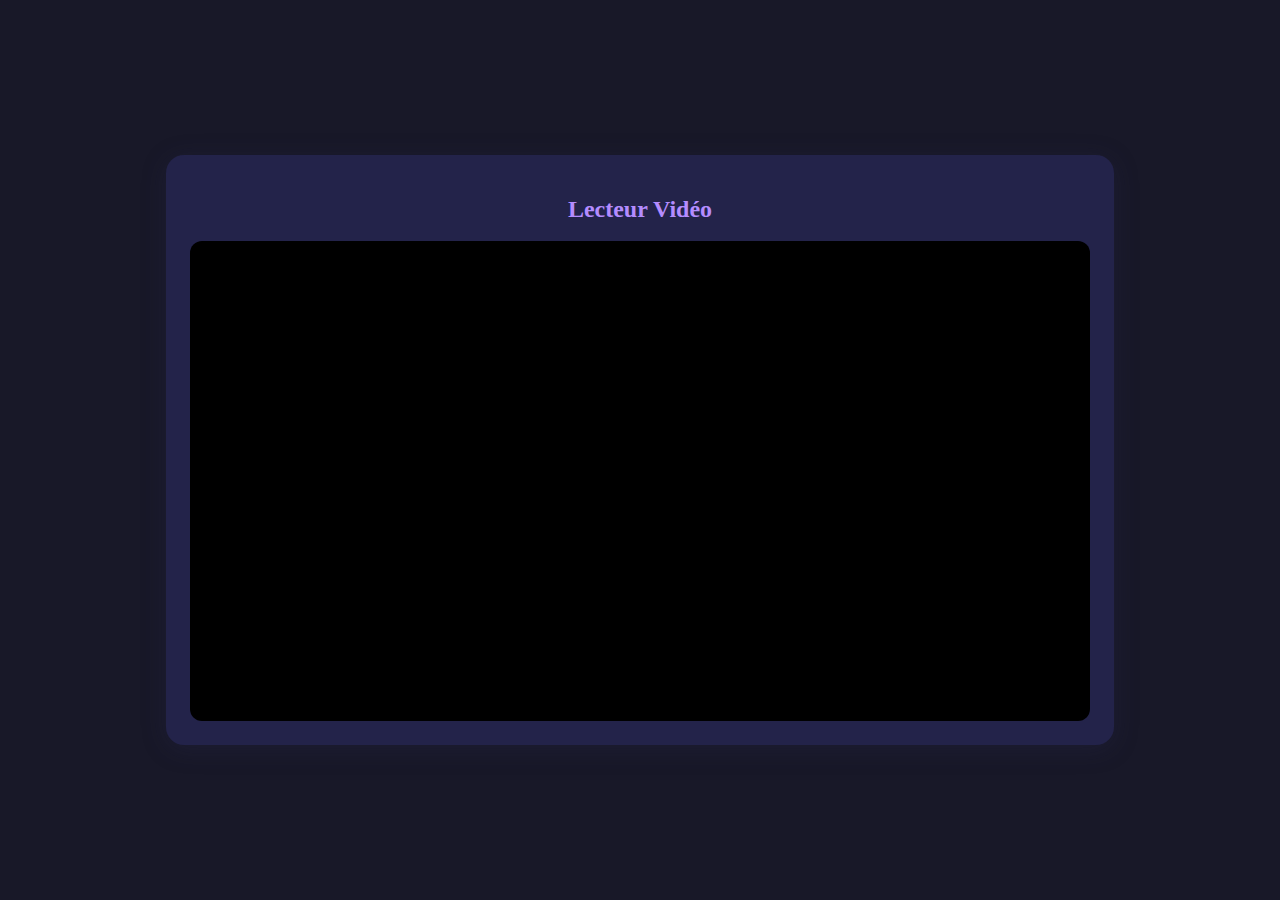
<file: lecteur.html>
<!DOCTYPE html>
<html lang="fr">
<head>
    <meta charset="UTF-8">
    <meta name="viewport" content="width=device-width, initial-scale=1.0">
    <title>Lecteur Vidéo</title>
    <style>
        body {
            margin: 0;
            background: #181828;
            display: flex;
            align-items: center;
            justify-content: center;
            min-height: 100vh;
        }
        .video-player-container {
            background: #23234a;
            border-radius: 18px;
            box-shadow: 0 4px 24px rgba(44,44,88,0.25);
            padding: 24px;
            max-width: 900px;
            width: 100%;
            display: flex;
            flex-direction: column;
            align-items: center;
        }
        .video-player-container h1 {
            color: #b48cff;
            margin-bottom: 18px;
            font-size: 1.5rem;
        }
        .video-iframe {
            width: 100%;
            min-width: 320px;
            height: 480px;
            border: none;
            border-radius: 12px;
            background: #000;
        }
        @media (max-width: 600px) {
            .video-iframe {
                height: 220px;
            }
        }
    </style>
</head>
<body>
    <div class="video-player-container">
        <h1>Lecteur Vidéo</h1>
        <iframe class="video-iframe" src="https://rereyano.ru/player/2/70" allowfullscreen allow="autoplay" scrolling="no"></iframe>
    </div>
</body>
</html>
</file>
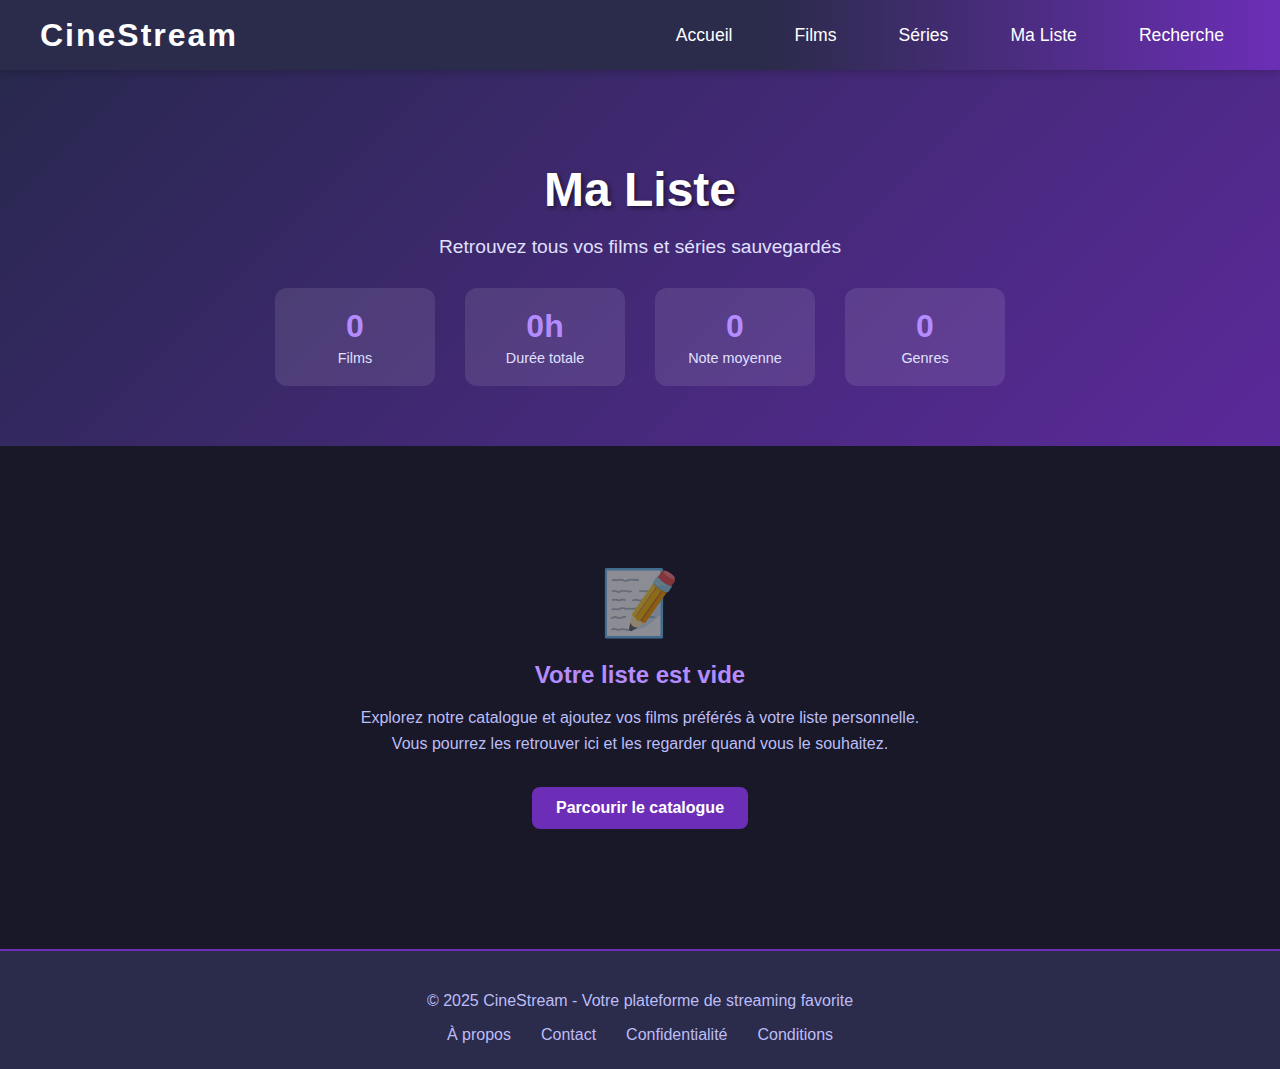
<file: ma-liste.html>
<!DOCTYPE html>
<html lang="fr">
<head>
    <meta charset="UTF-8">
    <meta name="viewport" content="width=device-width, initial-scale=1.0">
    <title>Ma Liste - CineStream</title>
    <link rel="stylesheet" href="css/style.css">
    <style>
        .my-list-header {
            text-align: center;
            padding: 60px 20px;
            background: linear-gradient(135deg, rgba(44, 44, 88, 0.8), rgba(108, 46, 183, 0.8));
        }
        
        .my-list-header h1 {
            font-size: 3rem;
            margin-bottom: 15px;
            text-shadow: 2px 2px 4px rgba(0,0,0,0.5);
        }
        
        .my-list-header p {
            font-size: 1.2rem;
            color: #e0e0ff;
        }
        
        .list-stats {
            display: flex;
            justify-content: center;
            gap: 30px;
            margin-top: 30px;
            flex-wrap: wrap;
        }
        
        .stat-card {
            background: rgba(255, 255, 255, 0.1);
            padding: 20px;
            border-radius: 12px;
            text-align: center;
            min-width: 120px;
        }
        
        .stat-number {
            font-size: 2rem;
            font-weight: bold;
            color: #b48cff;
        }
        
        .stat-label {
            font-size: 0.9rem;
            color: #e0e0ff;
            margin-top: 5px;
        }
        
        .list-content {
            padding: 40px;
            max-width: 1400px;
            margin: 0 auto;
        }
        
        .list-controls {
            display: flex;
            justify-content: space-between;
            align-items: center;
            margin-bottom: 30px;
            flex-wrap: wrap;
            gap: 20px;
        }
        
        .sort-controls {
            display: flex;
            gap: 15px;
            align-items: center;
        }
        
        .sort-controls select {
            padding: 8px 12px;
            border: none;
            border-radius: 6px;
            background: #2b2b4b;
            color: #fff;
            font-size: 0.9rem;
        }
        
        .clear-list-btn {
            background: #d32f2f;
            color: #fff;
            border: none;
            padding: 10px 20px;
            border-radius: 6px;
            cursor: pointer;
            font-size: 0.9rem;
            transition: background 0.3s ease;
        }
        
        .clear-list-btn:hover {
            background: #f44336;
        }
        
        .empty-list {
            text-align: center;
            padding: 80px 20px;
            color: #bdbdf7;
        }
        
        .empty-list-icon {
            font-size: 4rem;
            margin-bottom: 20px;
            opacity: 0.5;
        }
        
        .empty-list h2 {
            margin-bottom: 15px;
            color: #b48cff;
        }
        
        .empty-list p {
            margin-bottom: 30px;
            line-height: 1.6;
        }
        
        .browse-btn {
            display: inline-block;
            background: #6c2eb7;
            color: #fff;
            padding: 12px 24px;
            border-radius: 8px;
            text-decoration: none;
            font-weight: 600;
            transition: background 0.3s ease;
        }
        
        .browse-btn:hover {
            background: #8a4ad1;
        }
        
        .my-list-grid {
            display: grid;
            grid-template-columns: repeat(auto-fill, minmax(200px, 1fr));
            gap: 25px;
        }
        
        .list-movie-card {
            position: relative;
        }
        
        .remove-from-list {
            position: absolute;
            top: 10px;
            right: 10px;
            background: rgba(211, 47, 47, 0.9);
            color: #fff;
            border: none;
            border-radius: 50%;
            width: 30px;
            height: 30px;
            cursor: pointer;
            font-size: 0.8rem;
            display: flex;
            align-items: center;
            justify-content: center;
            opacity: 0;
            transition: opacity 0.3s ease;
            z-index: 2;
        }
        
        .list-movie-card:hover .remove-from-list {
            opacity: 1;
        }
        
        .remove-from-list:hover {
            background: #f44336;
        }
        
        @media (max-width: 768px) {
            .my-list-header h1 {
                font-size: 2.2rem;
            }
            
            .list-stats {
                gap: 15px;
            }
            
            .stat-card {
                min-width: 100px;
                padding: 15px;
            }
            
            .list-content {
                padding: 20px;
            }
            
            .list-controls {
                flex-direction: column;
                align-items: stretch;
            }
            
            .sort-controls {
                justify-content: center;
            }
        }
    </style>
</head>
<body>
    <header>
        <div class="logo">CineStream</div>
        <nav>
            <ul>
                <li><a href="index.html">Accueil</a></li>
                <li><a href="catalogue.html">Films</a></li>
                <li><a href="catalogue.html?type=series">Séries</a></li>
                <li><a href="ma-liste.html" class="active">Ma Liste</a></li>
                <li><a href="#" id="search-btn">Recherche</a></li>
            </ul>
        </nav>
        <div class="search-container" id="search-container" style="display: none;">
            <input type="text" id="search-input" placeholder="Rechercher un film...">
            <button id="search-close">&times;</button>
        </div>
    </header>

    <main>
        <div class="my-list-header">
            <h1>Ma Liste</h1>
            <p>Retrouvez tous vos films et séries sauvegardés</p>
            
            <div class="list-stats" id="list-stats">
                <!-- Stats will be loaded here -->
            </div>
        </div>

        <div class="list-content">
            <div class="list-controls" id="list-controls" style="display: none;">
                <div class="sort-controls">
                    <label for="sort-list">Trier par :</label>
                    <select id="sort-list">
                        <option value="added">Date d'ajout</option>
                        <option value="title">Titre (A-Z)</option>
                        <option value="year">Année</option>
                        <option value="rating">Note</option>
                    </select>
                </div>
                
                <button class="clear-list-btn" id="clear-list">
                    Vider la liste
                </button>
            </div>

            <div id="list-content-area">
                <!-- Content will be loaded here -->
            </div>
        </div>
    </main>

    <!-- Fullscreen player -->
    <div id="fullscreen-player" style="display:none; position:fixed; z-index:9999; top:0; left:0; width:100vw; height:100vh; background:#181828; align-items:center; justify-content:center; flex-direction:column;">
        <button id="close-player" style="margin-bottom:18px; padding:10px 24px; border:none; border-radius:8px; background:#6c2eb7; color:#fff; font-size:1.2rem; cursor:pointer;">Fermer</button>
        <div id="fullscreen-iframe-container" style="width:90vw; max-width:900px; height:70vh; display:flex; align-items:center; justify-content:center;">
            <!-- L'iframe vidéo sera injecté ici -->
        </div>
    </div>

    <footer>
        <p>&copy; 2025 CineStream - Votre plateforme de streaming favorite</p>
        <div class="footer-links">
            <a href="#about">À propos</a>
            <a href="#contact">Contact</a>
            <a href="#privacy">Confidentialité</a>
            <a href="#terms">Conditions</a>
        </div>
    </footer>

    <script src="js/main.js"></script>
    <script>
        let myListMovies = [];
        let sortBy = 'added';

        document.addEventListener('DOMContentLoaded', function() {
            // Wait for main.js to load films data
            const checkForData = setInterval(() => {
                if (window.CineStream && window.CineStream.filmsData) {
                    clearInterval(checkForData);
                    loadMyList();
                }
            }, 100);

            // Initialize search functionality
            initSearchFunctionality();
            
            // Setup event listeners
            setupEventListeners();
        });

        function loadMyList() {
            const myListIds = JSON.parse(localStorage.getItem('myList')) || [];
            const allMovies = window.CineStream.filmsData.films;
            
            // Get movies from my list
            myListMovies = allMovies.filter(movie => myListIds.includes(movie.id));
            
            // Display stats
            displayStats();
            
            // Display content
            displayListContent();
        }

        function displayStats() {
            const statsContainer = document.getElementById('list-stats');
            const totalMovies = myListMovies.length;
            
            // Calculate some basic stats
            const totalDuration = myListMovies.reduce((total, movie) => total + movie.duree, 0);
            const averageRating = totalMovies > 0 ? 
                (myListMovies.reduce((total, movie) => total + movie.note, 0) / totalMovies).toFixed(1) : 0;
            
            const genres = [...new Set(myListMovies.flatMap(movie => movie.genre))];
            const topGenre = genres.length > 0 ? genres[0] : 'Aucun';

            statsContainer.innerHTML = `
                <div class="stat-card">
                    <div class="stat-number">${totalMovies}</div>
                    <div class="stat-label">Films</div>
                </div>
                <div class="stat-card">
                    <div class="stat-number">${Math.round(totalDuration / 60)}h</div>
                    <div class="stat-label">Durée totale</div>
                </div>
                <div class="stat-card">
                    <div class="stat-number">${averageRating}</div>
                    <div class="stat-label">Note moyenne</div>
                </div>
                <div class="stat-card">
                    <div class="stat-number">${genres.length}</div>
                    <div class="stat-label">Genres</div>
                </div>
            `;
        }

        function displayListContent() {
            const contentArea = document.getElementById('list-content-area');
            const controls = document.getElementById('list-controls');
            
            if (myListMovies.length === 0) {
                // Show empty state
                controls.style.display = 'none';
                contentArea.innerHTML = `
                    <div class="empty-list">
                        <div class="empty-list-icon">📝</div>
                        <h2>Votre liste est vide</h2>
                        <p>Explorez notre catalogue et ajoutez vos films préférés à votre liste personnelle.<br>
                        Vous pourrez les retrouver ici et les regarder quand vous le souhaitez.</p>
                        <a href="catalogue.html" class="browse-btn">Parcourir le catalogue</a>
                    </div>
                `;
            } else {
                // Show movies
                controls.style.display = 'flex';
                
                // Sort movies
                sortMovies();
                
                const grid = document.createElement('div');
                grid.className = 'my-list-grid';
                
                myListMovies.forEach(movie => {
                    const movieCard = createListMovieCard(movie);
                    grid.appendChild(movieCard);
                });
                
                contentArea.innerHTML = '';
                contentArea.appendChild(grid);
            }
        }

        function createListMovieCard(movie) {
            const card = document.createElement('div');
            card.className = 'movie-card list-movie-card';
            card.onclick = () => window.location.href = `film-detail.html?id=${movie.id}`;
            
            card.innerHTML = `
                <button class="remove-from-list" onclick="event.stopPropagation(); removeFromList(${movie.id})" title="Retirer de ma liste">
                    ×
                </button>
                <div class="movie-poster">
                    ${movie.affiche ? 
                        `<img src="${movie.affiche}" alt="${movie.titre}" onerror="this.style.display='none'">` : 
                        `<span>Image non disponible</span>`
                    }
                    <div class="play-overlay" onclick="event.stopPropagation(); playMovie(${JSON.stringify(movie).replace(/"/g, '&quot;')})"></div>
                </div>
                <div class="movie-info">
                    <div class="movie-title">${movie.titre}</div>
                    <div class="movie-year">${movie.annee}</div>
                    <div class="movie-genre">${movie.genre.slice(0, 2).join(', ')}</div>
                    <div class="movie-rating">
                        ⭐ ${movie.note}/10
                    </div>
                </div>
            `;
            
            return card;
        }

        function sortMovies() {
            switch (sortBy) {
                case 'title':
                    myListMovies.sort((a, b) => a.titre.localeCompare(b.titre));
                    break;
                case 'year':
                    myListMovies.sort((a, b) => b.annee - a.annee);
                    break;
                case 'rating':
                    myListMovies.sort((a, b) => b.note - a.note);
                    break;
                case 'added':
                default:
                    // Keep original order (last added first)
                    const myListIds = JSON.parse(localStorage.getItem('myList')) || [];
                    myListMovies.sort((a, b) => myListIds.indexOf(b.id) - myListIds.indexOf(a.id));
                    break;
            }
        }

        function setupEventListeners() {
            // Sort change
            const sortSelect = document.getElementById('sort-list');
            if (sortSelect) {
                sortSelect.addEventListener('change', (e) => {
                    sortBy = e.target.value;
                    displayListContent();
                });
            }
            
            // Clear list
            const clearButton = document.getElementById('clear-list');
            if (clearButton) {
                clearButton.addEventListener('click', () => {
                    if (confirm('Êtes-vous sûr de vouloir vider votre liste ? Cette action est irréversible.')) {
                        localStorage.removeItem('myList');
                        myListMovies = [];
                        displayStats();
                        displayListContent();
                    }
                });
            }
            
            // Close fullscreen player
            const closePlayer = document.getElementById('close-player');
            if (closePlayer) {
                closePlayer.addEventListener('click', closeFullscreenPlayer);
            }
        }

        function removeFromList(movieId) {
            if (window.CineStream && window.CineStream.toggleMyList) {
                window.CineStream.toggleMyList(movieId);
                
                // Reload the list
                loadMyList();
            }
        }

        function playMovie(movie) {
            if (window.CineStream && window.CineStream.playMovie) {
                window.CineStream.playMovie(movie);
            }
        }

        function initSearchFunctionality() {
            const searchBtn = document.getElementById('search-btn');
            const searchContainer = document.getElementById('search-container');
            const searchInput = document.getElementById('search-input');
            const searchClose = document.getElementById('search-close');
            
            if (searchBtn) {
                searchBtn.addEventListener('click', (e) => {
                    e.preventDefault();
                    searchContainer.style.display = searchContainer.style.display === 'none' ? 'block' : 'none';
                    if (searchContainer.style.display === 'block') {
                        searchInput.focus();
                    }
                });
            }
            
            if (searchClose) {
                searchClose.addEventListener('click', () => {
                    searchContainer.style.display = 'none';
                });
            }
            
            if (searchInput) {
                searchInput.addEventListener('keypress', (e) => {
                    if (e.key === 'Enter') {
                        window.location.href = `catalogue.html?search=${encodeURIComponent(e.target.value)}`;
                    }
                });
            }
        }

        function closeFullscreenPlayer() {
            const fullscreenPlayer = document.getElementById('fullscreen-player');
            const iframeContainer = document.getElementById('fullscreen-iframe-container');
            
            if (!fullscreenPlayer || !iframeContainer) return;
            
            fullscreenPlayer.style.display = 'none';
            iframeContainer.innerHTML = '';
            
            document.querySelector('header').style.display = '';
            document.querySelector('main').style.display = '';
            document.querySelector('footer').style.display = '';
        }
    </script>
</body>
</html>
</file>
<file: css/style.css>
/* Style général */
body {
    margin: 0;
    font-family: 'Segoe UI', Arial, sans-serif;
    background: #181828;
    color: #fff;
}

header {
    background: linear-gradient(90deg, #2b2b4b 60%, #6c2eb7 100%);
    display: flex;
    align-items: center;
    justify-content: space-between;
    padding: 0 40px;
    height: 70px;
    box-shadow: 0 2px 8px rgba(0,0,0,0.2);
    position: relative;
}

.logo {
    font-size: 2rem;
    font-weight: bold;
    color: #fff;
    letter-spacing: 2px;
}

nav ul {
    list-style: none;
    display: flex;
    gap: 30px;
    margin: 0;
    padding: 0;
}

nav a {
    color: #fff;
    text-decoration: none;
    font-size: 1.1rem;
    padding: 8px 16px;
    border-radius: 20px;
    transition: background 0.2s;
}

nav a:hover {
    background: #6c2eb7;
}

.hero {
    background: linear-gradient(135deg, rgba(44, 44, 88, 0.8), rgba(108, 46, 183, 0.8)), 
                url('data:image/svg+xml,<svg xmlns="http://www.w3.org/2000/svg" viewBox="0 0 1920 1080"><rect width="1920" height="1080" fill="%23181828"/><circle cx="400" cy="300" r="100" fill="%236c2eb7" opacity="0.1"/><circle cx="1500" cy="700" r="150" fill="%232b2b4b" opacity="0.1"/></svg>');
    background-size: cover;
    background-position: center;
    min-height: 500px;
    display: flex;
    align-items: center;
    padding: 0 40px;
    position: relative;
}

.hero-content {
    max-width: 600px;
    z-index: 2;
}

.hero-info h1 {
    font-size: 3.5rem;
    margin-bottom: 20px;
    text-shadow: 2px 2px 4px rgba(0,0,0,0.5);
}

.hero-info p {
    font-size: 1.4rem;
    color: #e0e0ff;
    margin-bottom: 30px;
    line-height: 1.6;
}

.hero-buttons {
    display: flex;
    gap: 15px;
    flex-wrap: wrap;
}

.btn {
    padding: 12px 24px;
    border: none;
    border-radius: 8px;
    font-size: 1.1rem;
    font-weight: 600;
    cursor: pointer;
    text-decoration: none;
    display: inline-flex;
    align-items: center;
    gap: 8px;
    transition: all 0.3s ease;
}

.btn-primary {
    background: #6c2eb7;
    color: #fff;
}

.btn-primary:hover {
    background: #8a4ad1;
    transform: translateY(-2px);
}

.btn-secondary {
    background: rgba(255, 255, 255, 0.2);
    color: #fff;
    border: 1px solid rgba(255, 255, 255, 0.3);
}

.btn-secondary:hover {
    background: rgba(255, 255, 255, 0.3);
}

.btn-list {
    background: rgba(108, 46, 183, 0.2);
    color: #fff;
    border: 1px solid #6c2eb7;
}

.btn-list:hover {
    background: #6c2eb7;
}

/* Search container */
.search-container {
    position: absolute;
    top: 100%;
    right: 40px;
    background: #23234a;
    border-radius: 8px;
    padding: 15px;
    box-shadow: 0 4px 12px rgba(0,0,0,0.3);
    min-width: 300px;
}

.search-container input {
    width: 100%;
    padding: 10px;
    border: none;
    border-radius: 6px;
    background: #2b2b4b;
    color: #fff;
    font-size: 1rem;
}

.search-container input::placeholder {
    color: #bdbdf7;
}

#search-close {
    position: absolute;
    top: 10px;
    right: 10px;
    background: none;
    border: none;
    color: #bdbdf7;
    font-size: 1.5rem;
    cursor: pointer;
}

/* Content sections */
.content {
    padding: 40px;
    max-width: 1400px;
    margin: 0 auto;
}

.movie-section {
    margin-bottom: 50px;
}

.movie-section h2 {
    color: #b48cff;
    font-size: 1.8rem;
    margin-bottom: 20px;
    font-weight: 600;
}

.movie-carousel {
    display: grid;
    grid-template-columns: repeat(auto-fill, minmax(200px, 1fr));
    gap: 20px;
    overflow-x: auto;
    padding-bottom: 10px;
}

.movie-card {
    background: #23234a;
    border-radius: 12px;
    overflow: hidden;
    transition: transform 0.3s ease, box-shadow 0.3s ease;
    cursor: pointer;
    position: relative;
}

.movie-card:hover {
    transform: translateY(-8px);
    box-shadow: 0 8px 25px rgba(108, 46, 183, 0.3);
}

.movie-poster {
    width: 100%;
    height: 300px;
    background: linear-gradient(135deg, #2b2b4b, #6c2eb7);
    display: flex;
    align-items: center;
    justify-content: center;
    color: #bdbdf7;
    font-size: 0.9rem;
    text-align: center;
    position: relative;
    overflow: hidden;
}

.movie-poster img {
    width: 100%;
    height: 100%;
    object-fit: cover;
}

.movie-info {
    padding: 15px;
}

.movie-title {
    font-size: 1.1rem;
    font-weight: 600;
    margin-bottom: 8px;
    color: #fff;
}

.movie-year {
    color: #bdbdf7;
    font-size: 0.9rem;
    margin-bottom: 8px;
}

.movie-genre {
    color: #b48cff;
    font-size: 0.85rem;
    margin-bottom: 10px;
}

.movie-rating {
    display: flex;
    align-items: center;
    gap: 5px;
    color: #ffd700;
    font-size: 0.9rem;
}

.play-overlay {
    position: absolute;
    top: 50%;
    left: 50%;
    transform: translate(-50%, -50%);
    background: rgba(108, 46, 183, 0.9);
    border-radius: 50%;
    width: 60px;
    height: 60px;
    display: flex;
    align-items: center;
    justify-content: center;
    opacity: 0;
    transition: opacity 0.3s ease;
}

.movie-card:hover .play-overlay {
    opacity: 1;
}

.play-overlay::before {
    content: "▶";
    color: #fff;
    font-size: 1.5rem;
    margin-left: 3px;
}

/* Footer */
footer {
    background: #2b2b4b;
    text-align: center;
    padding: 25px 0;
    color: #bdbdf7;
    border-top: 2px solid #6c2eb7;
}

.footer-links {
    margin-top: 15px;
    display: flex;
    justify-content: center;
    gap: 30px;
    flex-wrap: wrap;
}

.footer-links a {
    color: #bdbdf7;
    text-decoration: none;
    transition: color 0.3s ease;
}

.footer-links a:hover {
    color: #b48cff;
}

/* Responsive Design */
@media (max-width: 768px) {
    header {
        padding: 0 20px;
        flex-direction: column;
        height: auto;
        padding-bottom: 15px;
    }

    nav ul {
        margin-top: 15px;
        gap: 20px;
        flex-wrap: wrap;
        justify-content: center;
    }

    .search-container {
        right: 20px;
        min-width: 250px;
    }

    .hero {
        padding: 0 20px;
        min-height: 400px;
        text-align: center;
    }

    .hero-info h1 {
        font-size: 2.5rem;
    }

    .hero-info p {
        font-size: 1.2rem;
    }

    .hero-buttons {
        justify-content: center;
    }

    .content {
        padding: 20px;
    }

    .movie-carousel {
        grid-template-columns: repeat(auto-fill, minmax(150px, 1fr));
        gap: 15px;
    }

    .movie-poster {
        height: 225px;
    }

    .footer-links {
        gap: 20px;
    }
}

@media (max-width: 480px) {
    .hero-info h1 {
        font-size: 2rem;
    }

    .hero-buttons {
        flex-direction: column;
        align-items: center;
    }

    .btn {
        min-width: 200px;
        justify-content: center;
    }

    .movie-carousel {
        grid-template-columns: repeat(auto-fill, minmax(120px, 1fr));
    }
}
</file>
